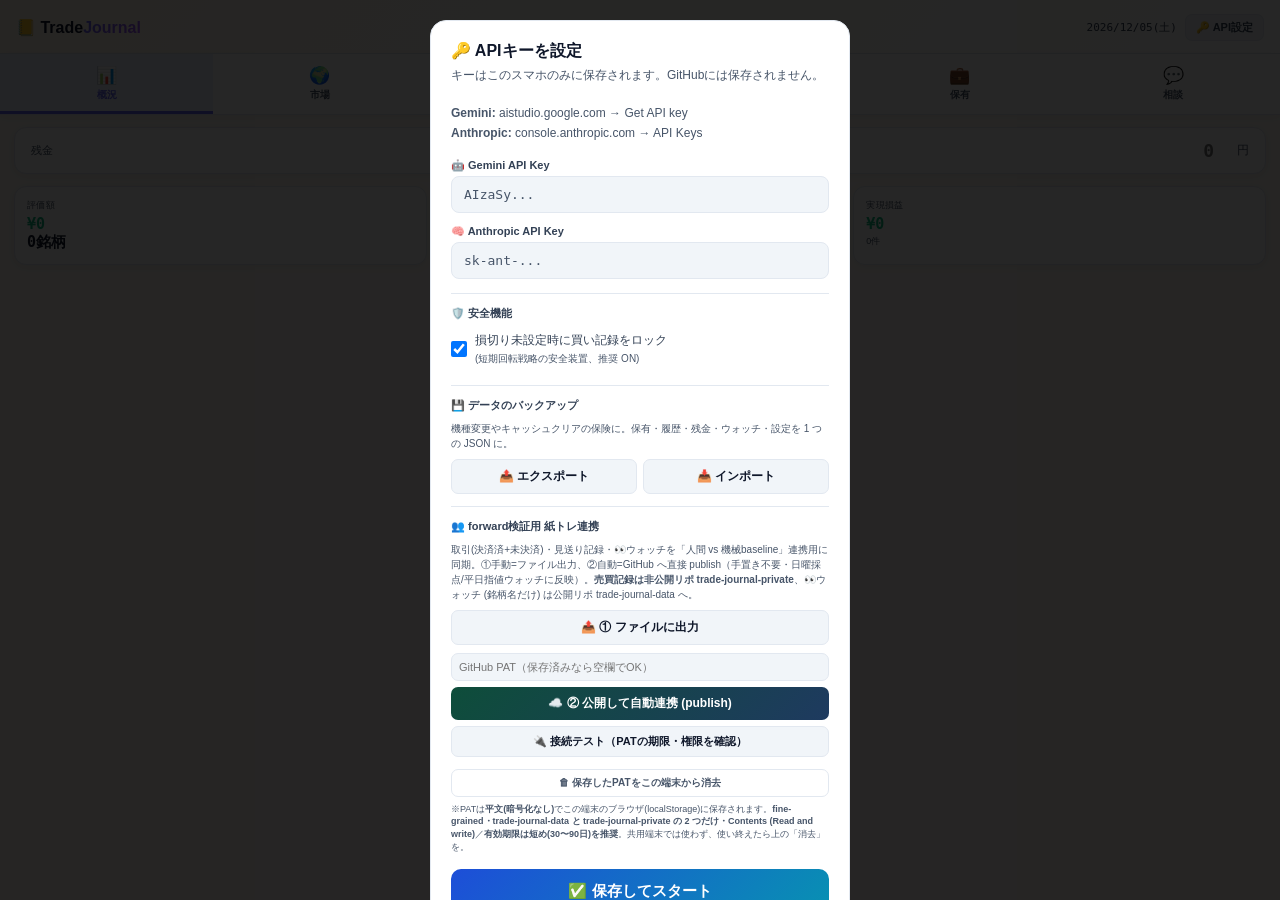
<file: morning.html>
<!DOCTYPE html>
<html lang="ja">
<head>
<meta charset="UTF-8">
<meta name="viewport" content="width=device-width, initial-scale=1.0">
<meta http-equiv="refresh" content="0; url=index.html">
<title>朝会 (統合済) - Trade Journal</title>
<style>
body{font-family:sans-serif;background:#0b0f18;color:#e2e8f0;padding:40px 20px;text-align:center;line-height:1.7}
a{color:#3b82f6}
</style>
</head>
<body>
<h2>📊 朝会機能は <a href="index.html">トップページ「📊 概況」タブ</a> に統合されました</h2>
<p>自動的にリダイレクトされます…</p>
<p style="font-size:12px;color:#94a3b8;margin-top:20px">Phase 3 (2026-05-14): URL 一本化のため morning.html を廃止。</p>
</body>
</html>
</file>
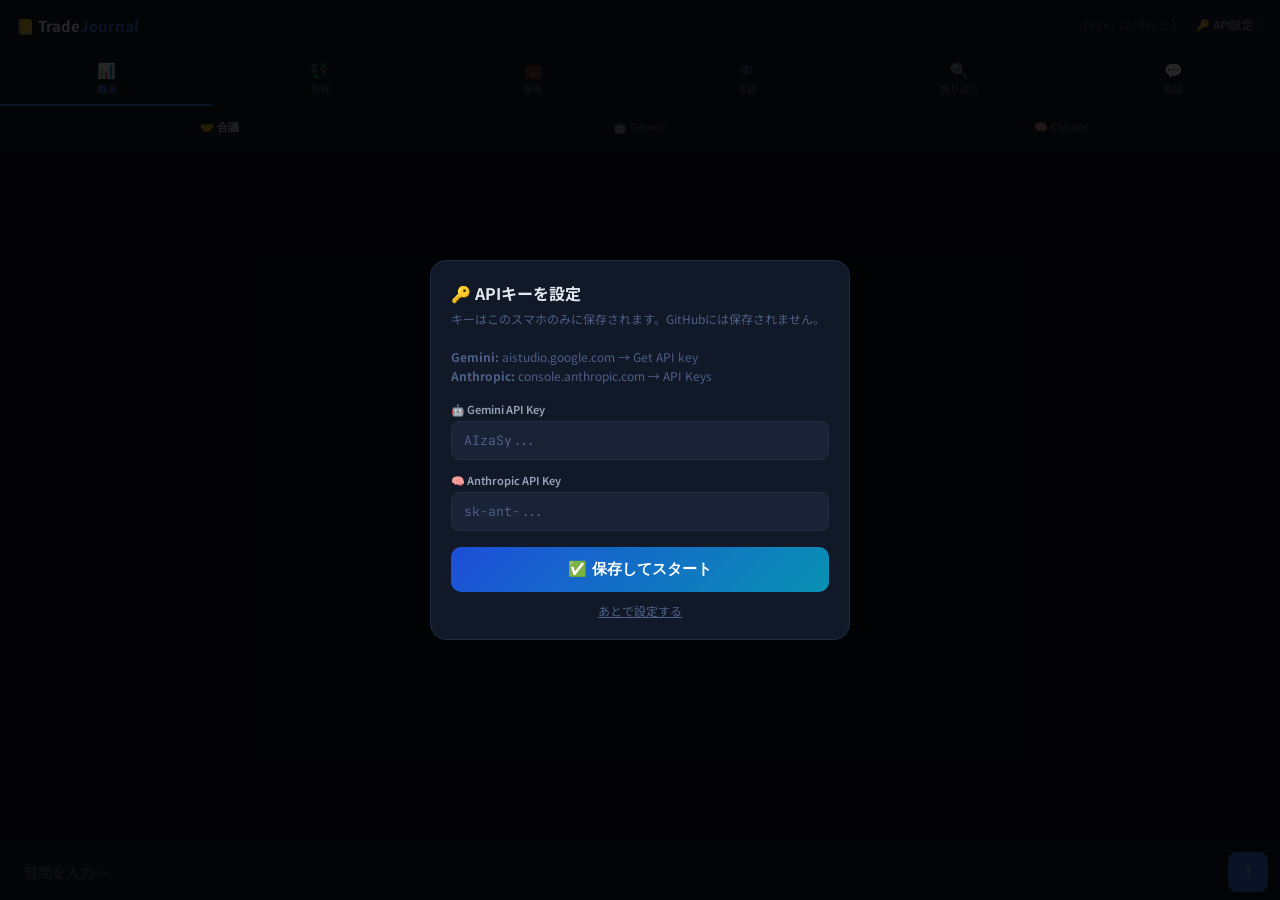
<file: trading_journal-11.html>
<!DOCTYPE html>
<html lang="ja">
<head>
<meta charset="UTF-8">
<meta name="viewport" content="width=device-width, initial-scale=1.0, maximum-scale=1.0">
<title>Trade Journal</title>
<meta name="theme-color" content="#111827">
<meta name="mobile-web-app-capable" content="yes">
<meta name="apple-mobile-web-app-capable" content="yes">
<meta name="apple-mobile-web-app-status-bar-style" content="black-translucent">
<meta name="apple-mobile-web-app-title" content="TradeJournal">
<link rel="manifest" href="manifest.json">
<link rel="apple-touch-icon" href="icon-192.png">
<style>
@import url('https://fonts.googleapis.com/css2?family=Noto+Sans+JP:wght@400;500;700&family=JetBrains+Mono:wght@500;700&display=swap');
:root{
  --bg:#0b0f18;--s1:#111827;--s2:#1a2236;--border:#1e2d45;
  --acc:#3b82f6;--green:#10b981;--red:#ef4444;--yellow:#f59e0b;
  --gem:#4285f4;--cld:#d97706;
  --text:#e2e8f0;--t2:#94a3b8;--t3:#4b6088;
  --font:'Noto Sans JP',sans-serif;--mono:'JetBrains Mono',monospace;
}
*{box-sizing:border-box;margin:0;padding:0;}
button,select,input,.tab,.ss-type,.ss-zone,.mode-btn{-webkit-tap-highlight-color:transparent;touch-action:manipulation;cursor:pointer;}
html,body{height:100%;}
body{background:var(--bg);color:var(--text);font-family:var(--font);display:flex;flex-direction:column;}
header{padding:12px 16px 10px;border-bottom:1px solid var(--border);display:flex;align-items:center;justify-content:space-between;flex-shrink:0;background:var(--s1);}
.logo{font-size:15px;font-weight:700;color:#fff;}.logo span{color:var(--acc);}
#ds{font-size:11px;color:var(--t3);font-family:var(--mono);}
nav{display:flex;background:var(--s1);border-bottom:1px solid var(--border);flex-shrink:0;}
.tab{flex:1;padding:9px 4px 8px;text-align:center;font-size:10px;font-weight:700;color:var(--t3);border-bottom:2px solid transparent;cursor:pointer;transition:color .15s,border-color .15s;}
.tab .ti{font-size:15px;display:block;margin-bottom:1px;}
.tab.on{color:var(--acc);border-bottom-color:var(--acc);}
.pages{flex:1;overflow:hidden;position:relative;min-height:0;}
.page{position:absolute;top:0;left:0;right:0;bottom:0;overflow-y:auto;-webkit-overflow-scrolling:touch;padding:12px 14px 72px;display:none;}
.page::-webkit-scrollbar{width:2px;}.page::-webkit-scrollbar-thumb{background:var(--border);}
.cash-row{display:flex;align-items:center;gap:8px;background:var(--s1);border:1px solid var(--border);border-radius:10px;padding:10px 14px;margin-bottom:10px;}
.cash-row label{font-size:11px;color:var(--t3);white-space:nowrap;}
.cash-row input{flex:1;background:transparent;border:none;color:var(--text);font-family:var(--mono);font-size:18px;font-weight:700;text-align:right;outline:none;min-width:0;}
.cash-row span{font-size:12px;color:var(--t3);}
.sum-row{display:grid;grid-template-columns:1fr 1fr 1fr;gap:7px;margin-bottom:10px;}
.sb{background:var(--s1);border:1px solid var(--border);border-radius:10px;padding:10px;}
.sl{font-size:9px;color:var(--t3);margin-bottom:3px;letter-spacing:.04em;}
.sv{font-family:var(--mono);font-size:15px;font-weight:700;}
.ss{font-size:9px;color:var(--t3);margin-top:2px;}
.up{color:var(--green);}.dn{color:var(--red);}
.hrow{background:var(--s1);border:1px solid var(--border);border-radius:10px;padding:11px 13px;margin-bottom:7px;}
.hrt{display:flex;justify-content:space-between;align-items:center;}
.hnm{font-size:14px;font-weight:700;}.hcd{font-size:10px;color:var(--t3);font-family:var(--mono);margin-top:1px;}
.hpnl{font-family:var(--mono);font-size:16px;font-weight:700;}.hpct{font-size:10px;text-align:right;margin-top:1px;}
.hmeta{display:flex;flex-wrap:wrap;gap:5px;margin-top:7px;}
.hbg{font-size:11px;background:var(--s2);padding:3px 8px;border-radius:5px;font-family:var(--mono);}
.hlines{display:grid;grid-template-columns:1fr 1fr 1fr;gap:5px;margin-top:7px;}
.hl{background:var(--s2);border-radius:7px;padding:6px;text-align:center;}
.hll{font-size:9px;color:var(--t3);margin-bottom:2px;}.hlv{font-family:var(--mono);font-size:12px;font-weight:600;}
.hl.s .hlv{color:var(--red);}.hl.c .hlv{color:var(--acc);}.hl.t .hlv{color:var(--green);}
.abar{font-size:11px;font-weight:700;padding:4px 8px;border-radius:5px;margin-bottom:6px;text-align:center;}
.as{background:rgba(239,68,68,.15);color:var(--red);}.ag{background:rgba(16,185,129,.15);color:var(--green);}.aw{background:rgba(245,158,11,.15);color:var(--yellow);}
.cpin{background:transparent;border:none;color:var(--acc);font-family:var(--mono);font-size:11px;font-weight:700;width:56px;text-align:right;outline:none;border-bottom:1px dashed var(--border);}
.delbtn{font-size:11px;color:var(--red);background:none;border:none;cursor:pointer;padding:4px 0;margin-top:4px;}
.fl{font-size:11px;color:var(--t2);font-weight:600;display:block;margin-bottom:4px;letter-spacing:.04em;}
.fi{width:100%;background:var(--s1);border:1.5px solid var(--border);border-radius:8px;color:var(--text);font-family:var(--font);font-size:15px;padding:9px 11px;outline:none;transition:border-color .15s;margin-bottom:10px;}
.fi:focus{border-color:var(--acc);}.fi::placeholder{color:var(--t3);font-size:13px;}
.frow{display:grid;grid-template-columns:1fr 1fr;gap:8px;}
.btn{width:100%;border:none;border-radius:9px;color:#fff;font-family:var(--font);font-size:15px;font-weight:700;padding:12px;cursor:pointer;transition:opacity .15s,transform .1s;}
.btn:active{transform:scale(.98);}.btn:disabled{opacity:.4;cursor:not-allowed;}
.btnb{background:linear-gradient(135deg,#1d4ed8,#0891b2);}
.btns{background:linear-gradient(135deg,#dc2626,#7c3aed);}
.btn-ss{background:linear-gradient(135deg,#4285f4,#0ea5e9);margin-bottom:8px;}
.btn-apply{background:linear-gradient(135deg,#059669,#0284c7);}
select.fi{appearance:none;-webkit-appearance:none;}
.trow{display:flex;align-items:center;gap:9px;padding:9px 11px;background:var(--s1);border-radius:9px;margin-bottom:6px;}
.tside{width:32px;height:32px;border-radius:7px;display:flex;align-items:center;justify-content:center;font-size:12px;font-weight:800;flex-shrink:0;}
.tb{background:rgba(16,185,129,.15);color:var(--green);}.ts{background:rgba(239,68,68,.15);color:var(--red);}
.tinfo{flex:1;}.tnm{font-size:13px;font-weight:600;}.tmeta{font-size:10px;color:var(--t3);font-family:var(--mono);margin-top:1px;}
.tpnl{font-family:var(--mono);font-size:13px;font-weight:700;}
.rev-btn{width:100%;background:linear-gradient(135deg,#1e3a5f,#0e4d3a);border:1px solid var(--border);border-radius:11px;color:#fff;font-family:var(--font);font-size:15px;font-weight:700;padding:14px;cursor:pointer;margin-bottom:12px;transition:opacity .15s;}
.rev-btn:disabled{opacity:.5;}
.rcard{background:var(--s1);border:1px solid var(--border);border-radius:11px;overflow:hidden;margin-bottom:10px;}
.rhdr{display:flex;align-items:center;gap:8px;padding:10px 13px;border-bottom:1px solid var(--border);}
.rbody{padding:13px;font-size:13px;line-height:1.85;color:#cbd5e1;white-space:pre-wrap;word-break:break-word;}
.ai-pill{font-size:10px;font-weight:700;padding:2px 8px;border-radius:12px;letter-spacing:.04em;}
.pill-g{background:rgba(66,133,244,.15);color:var(--gem);}
.pill-c{background:rgba(217,119,6,.15);color:var(--cld);}
#page-chat{padding:0;display:flex;flex-direction:column;}
.cscroll{flex:1;overflow-y:auto;-webkit-overflow-scrolling:touch;padding:12px 14px 8px;min-height:0;}
.cmsg{display:flex;gap:7px;margin-bottom:8px;align-items:flex-start;}
.cmsg.u{flex-direction:row-reverse;}
.cb{background:var(--s1);border:1px solid var(--border);border-radius:11px;padding:9px 12px;font-size:13px;line-height:1.7;max-width:86%;white-space:pre-wrap;word-break:break-word;}
.cmsg.u .cb{background:rgba(37,99,235,.18);border-color:rgba(59,130,246,.25);}
.cav{width:26px;height:26px;border-radius:7px;display:flex;align-items:center;justify-content:center;font-size:13px;flex-shrink:0;background:var(--s2);}
.dual-bubble{background:var(--s1);border:1px solid var(--border);border-radius:11px;overflow:hidden;max-width:90%;margin-bottom:8px;}
.db-pane{padding:9px 12px;font-size:13px;line-height:1.75;white-space:pre-wrap;word-break:break-word;}
.db-pane+.db-pane{border-top:1px solid var(--border);}
.db-hdr{font-size:10px;font-weight:700;padding:2px 7px;border-radius:9px;display:inline-block;margin-bottom:5px;}
.dhg{background:rgba(66,133,244,.15);color:var(--gem);}
.dhc{background:rgba(217,119,6,.15);color:var(--cld);}
.cbar{display:flex;gap:7px;padding:8px 12px;background:var(--s1);border-top:1px solid var(--border);}
.cin{flex:1;background:var(--s2);border:1.5px solid var(--border);border-radius:9px;color:var(--text);font-family:var(--font);font-size:14px;padding:9px 11px;outline:none;resize:none;transition:border-color .15s;max-height:90px;}
.cin:focus{border-color:var(--acc);}
.csend{width:40px;height:40px;background:var(--acc);border:none;border-radius:9px;color:#fff;font-size:17px;cursor:pointer;flex-shrink:0;display:flex;align-items:center;justify-content:center;}
.csend:disabled{opacity:.4;}
.mode-row{display:flex;gap:6px;padding:6px 12px;background:var(--s1);border-bottom:1px solid var(--border);}
.mode-btn{flex:1;padding:6px;border-radius:7px;border:1px solid var(--border);background:none;color:var(--t3);font-size:11px;font-weight:700;cursor:pointer;transition:.15s;}
.mode-btn.on{background:var(--s2);color:var(--text);border-color:var(--border);}
@keyframes spin{to{transform:rotate(360deg);}}
.spin{width:14px;height:14px;border:2px solid var(--border);border-top-color:var(--acc);border-radius:50%;animation:spin .7s linear infinite;flex-shrink:0;}
.ldg{display:flex;align-items:center;gap:7px;font-size:12px;color:var(--t3);padding:4px 0;}
.toast{position:fixed;bottom:70px;left:50%;transform:translateX(-50%) translateY(10px);background:var(--s2);border:1px solid var(--border);color:var(--text);border-radius:9px;padding:9px 18px;font-size:13px;font-weight:600;opacity:0;transition:all .25s;pointer-events:none;z-index:999;white-space:nowrap;}
.toast.on{opacity:1;transform:translateX(-50%) translateY(0);}
.empty{text-align:center;padding:36px 20px;color:var(--t3);font-size:13px;}
.empty .ei{font-size:36px;margin-bottom:8px;}
.sec-lbl{font-size:11px;color:var(--t3);font-weight:700;letter-spacing:.06em;margin-bottom:6px;}
.cost-note{font-size:10px;color:var(--t3);text-align:right;margin-bottom:8px;}
.cost-note span{background:var(--s2);padding:2px 7px;border-radius:5px;}
.ss-zone{border:2px dashed var(--border);border-radius:12px;padding:18px 14px;text-align:center;margin-bottom:12px;cursor:pointer;transition:border-color .2s,background .2s;background:var(--s1);}
.ss-zone.drag,.ss-zone:active{border-color:var(--acc);background:rgba(59,130,246,.05);}
.ss-zone-icon{font-size:28px;margin-bottom:6px;}
.ss-zone-txt{font-size:13px;font-weight:600;color:var(--t2);}
.ss-zone-sub{font-size:11px;color:var(--t3);margin-top:3px;}
.ss-type{padding:8px 6px;border-radius:8px;border:1.5px solid var(--border);background:var(--s1);color:var(--t3);font-size:11px;font-weight:700;text-align:center;cursor:pointer;transition:.15s;}
.ss-type.on{border-color:var(--acc);color:var(--acc);background:rgba(59,130,246,.08);}
.ss-result{background:var(--s2);border:1px solid var(--border);border-radius:10px;padding:12px;margin-bottom:10px;font-size:12px;line-height:1.8;color:var(--t2);display:none;white-space:pre-wrap;max-height:200px;overflow-y:auto;}
.ss-result.show{display:block;}
.wrow{display:flex;align-items:center;gap:10px;padding:10px 12px;background:var(--s1);border:1px solid var(--border);border-radius:10px;margin-bottom:6px;}
.winfo{flex:1;}.wnm{font-size:13px;font-weight:700;}
.wmeta{font-size:11px;color:var(--t3);font-family:var(--mono);margin-top:2px;}
.wtag{font-size:10px;padding:2px 7px;border-radius:10px;background:rgba(59,130,246,.12);color:var(--acc);margin-left:4px;}
.wdel{background:none;border:none;color:var(--t3);font-size:14px;cursor:pointer;padding:4px;}
.modal-overlay{position:fixed;inset:0;background:rgba(0,0,0,.7);z-index:500;display:flex;align-items:flex-end;opacity:0;pointer-events:none;transition:opacity .2s;}
.modal-overlay.on{opacity:1;pointer-events:all;}
.modal{background:var(--s1);border:1px solid var(--border);border-radius:16px 16px 0 0;width:100%;padding:16px;max-height:80vh;overflow-y:auto;transform:translateY(100%);transition:transform .25s;}
.modal-overlay.on .modal{transform:translateY(0);}
.modal-title{font-size:15px;font-weight:700;margin-bottom:12px;}
.modal-item{background:var(--s2);border:1px solid var(--border);border-radius:10px;padding:11px 12px;margin-bottom:8px;}
.modal-item-top{display:flex;justify-content:space-between;align-items:center;margin-bottom:4px;}
.modal-item-name{font-size:14px;font-weight:700;}
.modal-item-meta{font-size:11px;color:var(--t3);font-family:var(--mono);}
.modal-chk{width:20px;height:20px;accent-color:var(--acc);}
.modal-btns{display:grid;grid-template-columns:1fr 1fr;gap:8px;margin-top:12px;}
.btn-sm{border:none;border-radius:9px;color:#fff;font-size:14px;font-weight:700;padding:11px;cursor:pointer;}
.btn-cancel{background:var(--s2);color:var(--t2);border:1px solid var(--border);}
.btn-import{background:linear-gradient(135deg,#059669,#0284c7);}
.key-modal-overlay{position:fixed;inset:0;background:rgba(0,0,0,.85);z-index:900;display:flex;align-items:center;justify-content:center;padding:20px;}
.key-modal{background:var(--s1);border:1px solid var(--border);border-radius:16px;width:100%;max-width:420px;padding:20px;}
.key-modal-title{font-size:16px;font-weight:700;margin-bottom:4px;}
.key-modal-sub{font-size:12px;color:var(--t3);margin-bottom:16px;line-height:1.6;}
.key-row{margin-bottom:12px;}
.key-label{font-size:11px;color:var(--t2);font-weight:600;display:block;margin-bottom:4px;}
.key-input{width:100%;background:var(--s2);border:1.5px solid var(--border);border-radius:8px;color:var(--text);font-family:var(--mono);font-size:13px;padding:10px 12px;outline:none;transition:border-color .15s;}
.key-input:focus{border-color:var(--acc);}
.key-input::placeholder{color:var(--t3);}
.key-save-btn{width:100%;background:linear-gradient(135deg,#1d4ed8,#0891b2);border:none;border-radius:10px;color:#fff;font-size:15px;font-weight:700;padding:13px;cursor:pointer;margin-top:4px;}
.key-skip{display:block;text-align:center;font-size:12px;color:var(--t3);margin-top:10px;cursor:pointer;text-decoration:underline;}
.hdr-key-btn{background:var(--s2);border:1px solid var(--border);border-radius:7px;color:var(--t2);font-size:11px;font-weight:700;padding:5px 10px;cursor:pointer;white-space:nowrap;}
</style>
</head>
<body>
<header>
  <div class="logo">📒 Trade<span>Journal</span></div>
  <div style="display:flex;align-items:center;gap:8px">
    <div id="ds"></div>
    <button class="hdr-key-btn" onclick="openKeyModal()">🔑 API設定</button>
  </div>
</header>
<nav>
  <div class="tab on" onclick="go('dash')"><span class="ti">📊</span>概況</div>
  <div class="tab" onclick="go('trade')"><span class="ti">💱</span>売買</div>
  <div class="tab" onclick="go('hold')"><span class="ti">💼</span>保有</div>
  <div class="tab" onclick="go('watch')"><span class="ti">👁</span>注目</div>
  <div class="tab" onclick="go('rev')"><span class="ti">🔍</span>振り返り</div>
  <div class="tab" onclick="go('chat')"><span class="ti">💬</span>相談</div>
</nav>
<div class="pages">

<div class="page on" id="page-dash">
  <div class="cash-row"><label>残金</label><input id="cashIn" type="number" placeholder="0" oninput="saveCash()"><span>円</span></div>
  <div class="sum-row">
    <div class="sb"><div class="sl">評価額</div><div class="sv" id="sv">¥0</div><div class="ss" id="sct">0銘柄</div></div>
    <div class="sb"><div class="sl">含み損益</div><div class="sv" id="sp">¥0</div><div class="ss" id="spp">0.0%</div></div>
    <div class="sb"><div class="sl">実現損益</div><div class="sv" id="sr">¥0</div><div class="ss" id="stc">0件</div></div>
  </div>
  <div id="dh"></div><div id="dt" style="margin-top:8px"></div>
</div>

<div class="page" id="page-trade">
  <div style="margin-bottom:14px">
    <div class="sec-lbl">📷 スクリーンショットから自動読み込み</div>
    <div style="display:grid;grid-template-columns:1fr 1fr;gap:6px;margin-bottom:10px">
      <div class="ss-type on" id="sst-hold" onclick="setSsType('hold')">💼 保有銘柄</div>
      <div class="ss-type" id="sst-hist" onclick="setSsType('hist')">📋 約定履歴</div>
      <div class="ss-type" id="sst-pnl" onclick="setSsType('pnl')">💰 損益履歴</div>
      <div class="ss-type" id="sst-watch" onclick="setSsType('watch')">👁 ウォッチ</div>
      <div class="ss-type" id="sst-cash" onclick="setSsType('cash')">💴 余力・残金</div>
      <div class="ss-type" id="sst-summary" onclick="setSsType('summary')">📊 評価損益</div>
    </div>
    <input type="file" accept="image/*" id="ssFileInput" style="display:none" multiple onchange="onFileSelect(event)">
    <div class="ss-zone" id="ssZone" onclick="document.getElementById('ssFileInput').click()"
      ondragover="event.preventDefault();this.classList.add('drag')"
      ondragleave="this.classList.remove('drag')"
      ondrop="onDrop(event)">
      <div class="ss-zone-icon">📸</div>
      <div class="ss-zone-txt">タップして画像を選ぶ（最大20枚）</div>
      <div class="ss-zone-sub">複数枚まとめて選択OK・一括で読み取ります</div>
    </div>
    <div id="ssPreviewList" style="display:none;margin-bottom:10px">
      <div id="ssPreviewGrid" style="display:grid;grid-template-columns:repeat(4,1fr);gap:4px;margin-bottom:8px"></div>
      <div id="ssFileCount" style="font-size:12px;color:var(--t2);text-align:center"></div>
    </div>
    <button class="btn btn-ss" id="ssAnalyzeBtn" onclick="analyzeScreenshots()" style="display:none">🤖 Geminiで一括読み取る</button>
    <div class="ss-result" id="ssResult"></div>
    <button class="btn btn-apply" id="ssApplyBtn" onclick="showImportModal()" style="display:none">✅ 上記の内容を取り込む</button>
  </div>
  <div style="border-top:1px solid var(--border);padding-top:12px;margin-bottom:10px">
    <div class="sec-lbl">✏️ 手動で記録</div>
    <select class="fi" id="ta" onchange="onAct()">
      <option value="buy">🟢 買い（新規）</option>
      <option value="sell">🔴 売り（決済）</option>
    </select>
    <div class="frow">
      <div><label class="fl">証券コード</label><input class="fi" id="tc" type="text" inputmode="numeric" placeholder="3778" maxlength="5" style="margin-bottom:0"></div>
      <div><label class="fl">銘柄名</label><input class="fi" id="tn" type="text" placeholder="さくらインターネット" style="margin-bottom:0"></div>
    </div>
    <div class="frow" style="margin-top:8px">
      <div><label class="fl">株数</label><input class="fi" id="tsh" type="number" inputmode="numeric" placeholder="100" style="margin-bottom:0"></div>
      <div><label class="fl">約定価格（円）</label><input class="fi" id="tp" type="number" inputmode="decimal" placeholder="2850" style="margin-bottom:0"></div>
    </div>
    <div id="buyEx" style="margin-top:8px">
      <div class="frow">
        <div><label class="fl">損切りライン</label><input class="fi" id="tsl" type="number" inputmode="decimal" placeholder="2420" style="margin-bottom:0"></div>
        <div><label class="fl">利確目標</label><input class="fi" id="ttgt" type="number" inputmode="decimal" placeholder="4130" style="margin-bottom:0"></div>
      </div>
      <div class="frow" style="margin-top:8px">
      <div><label class="fl">買付日</label><input class="fi" id="tdt" type="date" style="margin-bottom:0"></div>
      <div><label class="fl">取引区分</label>
        <select class="fi" id="ttype" style="margin-bottom:0">
          <option value="spot">現物</option>
          <option value="margin">信用買</option>
        </select>
      </div>
    </div>
    <div style="margin-top:8px"><label class="fl">メモ（任意）</label><input class="fi" id="tmemo" placeholder="エントリー理由など" style="margin-bottom:0"></div>
    </div>
    <button class="btn btnb" id="tBtn" style="margin-top:10px" onclick="doTrade()">💱 買いを記録する</button>
  </div>
  <div class="sec-lbl" style="margin-top:14px">売買履歴</div>
  <div id="tHist"></div>
</div>

<div class="page" id="page-hold"><div id="hList"></div></div>

<div class="page" id="page-watch">
  <div class="sec-lbl">👁 注目銘柄ウォッチリスト</div>
  <div style="display:flex;gap:6px;margin-bottom:10px">
    <input class="fi" id="wCode" type="text" inputmode="numeric" placeholder="コード" maxlength="5" style="width:80px;flex:none;margin-bottom:0">
    <input class="fi" id="wName" type="text" placeholder="銘柄名" style="flex:1;margin-bottom:0">
    <input class="fi" id="wTag" type="text" placeholder="メモ" style="flex:1;margin-bottom:0">
    <button class="btn btnb" style="width:52px;padding:0;font-size:20px;margin-top:0" onclick="addWatch()">＋</button>
  </div>
  <div id="watchList"></div>
</div>

<div class="page" id="page-rev">
  <div class="cost-note"><span>🤖 Gemini: 情報収集　🧠 Claude: 戦略分析</span></div>
  <button class="rev-btn" id="revBtn" onclick="doRev()">
    🔍 今日の振り返りを開始する<br>
    <span style="font-size:11px;opacity:.75">🤖Gemini×3 + 🧠Claude×戦略</span>
  </button>
  <div id="revOut"></div>
</div>

<div class="page" id="page-chat">
  <div class="mode-row">
    <button class="mode-btn on" id="modeGC" onclick="setMode('gc')">🤝 合議</button>
    <button class="mode-btn" id="modeG" onclick="setMode('g')">🤖 Gemini</button>
    <button class="mode-btn" id="modeC" onclick="setMode('c')">🧠 Claude</button>
  </div>
  <div class="cscroll" id="cMsgs"></div>
  <div class="cbar">
    <textarea class="cin" id="cinp" placeholder="質問を入力…" rows="1"
      oninput="autoH(this)"
      onkeydown="if(event.key==='Enter'&&!event.shiftKey){event.preventDefault();doChat();}"></textarea>
    <button class="csend" id="csend" onclick="doChat()">↑</button>
  </div>
</div>

</div>
<div class="toast" id="toast"></div>

<div class="modal-overlay" id="importModal" onclick="if(event.target===this)closeModal()">
  <div class="modal">
    <div class="modal-title">📥 取り込む内容を確認</div>
    <div id="modalItems"></div>
    <div class="modal-btns">
      <button class="btn-sm btn-cancel" onclick="closeModal()">キャンセル</button>
      <button class="btn-sm btn-import" onclick="doImport()">✅ 取り込む</button>
    </div>
  </div>
</div>

<div class="key-modal-overlay" id="keyModal" style="display:none">
  <div class="key-modal">
    <div class="key-modal-title">🔑 APIキーを設定</div>
    <div class="key-modal-sub">
      キーはこのスマホのみに保存されます。GitHubには保存されません。<br><br>
      <b>Gemini:</b> aistudio.google.com → Get API key<br>
      <b>Anthropic:</b> console.anthropic.com → API Keys
    </div>
    <div class="key-row">
      <label class="key-label">🤖 Gemini API Key</label>
      <input class="key-input" id="keyGemini" type="password" placeholder="AIzaSy...">
    </div>
    <div class="key-row">
      <label class="key-label">🧠 Anthropic API Key</label>
      <input class="key-input" id="keyAnthropic" type="password" placeholder="sk-ant-...">
    </div>
    <button class="key-save-btn" onclick="saveKeys()">✅ 保存してスタート</button>
    <span class="key-skip" onclick="closeKeyModal()">あとで設定する</span>
  </div>
</div>

<script>
// APIキー（localStorageから）
let GK = localStorage.getItem('tj_gk') || '';
let CK = localStorage.getItem('tj_ck') || '';

// ストレージ
const KH='tj_h5', KT='tj_t5', KC='tj_c5', KW='tj_w2';
const ld = (k, d) => { try { return JSON.parse(localStorage.getItem(k)) ?? d; } catch { return d; } };
const sv = (k, v) => localStorage.setItem(k, JSON.stringify(v));
let H = ld(KH, []), T = ld(KT, []), cash = ld(KC, 0), W = ld(KW, []);

const D = new Date(), TODAY = D.toISOString().slice(0, 10);
const dow = ['日','月','火','水','木','金','土'][D.getDay()];
document.getElementById('ds').textContent =
  D.getFullYear() + '/' + String(D.getMonth()+1).padStart(2,'0') + '/' + String(D.getDate()).padStart(2,'0') + '(' + dow + ')';
document.getElementById('cashIn').value = cash || '';

// タブ
function go(id) {
  const ids = ['dash','trade','hold','watch','rev','chat'];
  document.querySelectorAll('.tab').forEach((t,i) => t.classList.toggle('on', ids[i]===id));
  document.querySelectorAll('.page').forEach(p => {
    const active = p.id === 'page-' + id;
    if (active && p.id === 'page-chat') {
      p.style.display = 'flex';
      p.style.flexDirection = 'column';
    } else {
      p.style.display = active ? 'block' : 'none';
    }
    p.style.pointerEvents = active ? 'auto' : 'none';
    p.style.zIndex = active ? '1' : '0';
    p.classList.toggle('on', active);
  });
  if (id==='dash')  rDash();
  if (id==='hold')  rHold();
  if (id==='trade') rTH();
  if (id==='watch') rWatch();
}

function saveCash() { cash = parseFloat(document.getElementById('cashIn').value) || 0; sv(KC, cash); calcS(); }

function calcS() {
  let cost = 0, val = 0;
  for (const h of H) { cost += h.bp * h.sh; val += (h.cp || h.bp) * h.sh; }
  const pnl = val - cost, pct = cost > 0 ? pnl / cost * 100 : 0;
  const rel = T.filter(t => t.a === 'sell').reduce((s, t) => s + (t.pnl || 0), 0);
  const f = v => (v >= 0 ? '¥' : '-¥') + Math.abs(Math.round(v)).toLocaleString();
  const c = v => v >= 0 ? 'up' : 'dn';
  set('sv', f(val), c(val)); set('sct', H.length + '銘柄', '');
  set('sp', f(pnl), c(pnl)); set('spp', (pnl>=0?'+':'') + pct.toFixed(2) + '%', c(pnl));
  set('sr', f(rel), c(rel)); document.getElementById('stc').textContent = T.length + '件';
}
function set(id, v, cls) { const e = document.getElementById(id); e.textContent = v; e.className = 'sv' + (cls ? ' ' + cls : ''); }

function rDash() {
  calcS();
  const he = document.getElementById('dh');
  he.innerHTML = H.length ? '<div class="sec-lbl">保有銘柄</div>' + H.map(h => hHTML(h, true)).join('') : '<div class="empty"><div class="ei">💼</div>保有銘柄なし</div>';
  const te = document.getElementById('dt');
  const rec = [...T].reverse().slice(0, 3);
  te.innerHTML = rec.length ? '<div class="sec-lbl">直近の売買</div>' + rec.map(tHTML).join('') : '';
}

function hHTML(h, compact) {
  const cp = h.cp || h.bp, pnl = (cp - h.bp) * h.sh, pct = (cp - h.bp) / h.bp * 100;
  const cls = pnl >= 0 ? 'up' : 'dn';
  const toS = h.sl ? ((cp - h.sl) / cp * 100).toFixed(1) : null;
  let al = '';
  if (h.sl && cp <= h.sl) al = '<div class="abar as">🚨 損切りライン到達</div>';
  else if (h.tgt && cp >= h.tgt) al = '<div class="abar ag">🎯 利確目標到達</div>';
  else if (toS && parseFloat(toS) <= 3) al = '<div class="abar aw">⚠️ 損切りまで残り' + toS + '%</div>';
  let html = '<div class="hrow">' + al +
    '<div class="hrt"><div><div class="hnm">' + h.nm + '</div><div class="hcd">' + h.cd + '｜' + h.dt + '</div></div>' +
    '<div><div class="hpnl ' + cls + '">' + (pnl>=0?'¥+':'-¥') + Math.abs(Math.round(pnl)).toLocaleString() + '</div>' +
    '<div class="hpct ' + cls + '">' + (pct>=0?'+':'') + pct.toFixed(2) + '%</div></div></div>' +
    '<div class="hmeta">' +
    '<span class="hbg">' + (h.type==='margin' ? '📊信用' : '💴現物') + '</span>' +
    '<span class="hbg">' + h.sh + '株</span><span class="hbg">買 ' + h.bp.toLocaleString() + '円</span>' +
    '<span class="hbg">現 <input class="cpin" type="number" value="' + cp + '" onchange="uCP(\'' + h.cd + '\',this.value)">円</span>' +
    (h.dt ? '<span class="hbg">📅' + h.dt + '</span>' : '') +
    '</div>';
  if (!compact) {
    html += '<div class="hlines">' +
      '<div class="hl s"><div class="hll">損切り</div><div class="hlv">' + (h.sl ? h.sl.toLocaleString()+'円' : '－') + '</div></div>' +
      '<div class="hl c"><div class="hll">現在値</div><div class="hlv">' + cp.toLocaleString() + '円</div></div>' +
      '<div class="hl t"><div class="hll">目標</div><div class="hlv">' + (h.tgt ? h.tgt.toLocaleString()+'円' : '－') + '</div></div></div>' +
      (h.memo ? '<div style="font-size:11px;color:var(--t3);margin-top:5px">📝' + h.memo + '</div>' : '') +
      '<div style="display:flex;gap:6px;margin-top:8px">'+
      '<button class="delbtn" onclick="delH(\'' + h.cd + '\')" style="flex:none">🗑 削除</button>'+
      '<button onclick="analyzeHolding(\'' + h.cd + '\')" style="flex:1;background:linear-gradient(135deg,#1e3a5f,#0e4d3a);border:none;border-radius:7px;color:#fff;font-size:12px;font-weight:700;padding:7px;cursor:pointer">🤝 損切り・利確・売買判断を分析</button>'+
      '</div>'+
      '<div id="ai-'+h.cd+'" style="display:none;margin-top:8px;background:var(--s2);border-radius:8px;padding:10px;font-size:12px;line-height:1.8;color:#cbd5e1;white-space:pre-wrap"></div>';
  }
  return html + '</div>';
}

function tHTML(t) {
  const ib = t.a === 'buy';
  const ps = t.pnl != null ? (t.pnl>=0?'+¥':'-¥') + Math.abs(Math.round(t.pnl)).toLocaleString() : '';
  return '<div class="trow"><div class="tside ' + (ib?'tb':'ts') + '">' + (ib?'買':'売') + '</div>' +
    '<div class="tinfo"><div class="tnm">' + t.nm + ' <span style="color:var(--t3)">' + t.cd + '</span></div>' +
    '<div class="tmeta">' + t.p.toLocaleString() + '円×' + t.sh + '株　' + t.dt + '</div></div>' +
    '<div class="tpnl ' + (t.pnl==null?'':(t.pnl>=0?'up':'dn')) + '">' + ps + '</div></div>';
}

// 個別銘柄AI分析（Gemini+Claude合議）
async function analyzeHolding(cd) {
  const h = H.find(h => h.cd===cd);
  if (!h) return;
  const panel = document.getElementById('ai-'+cd);
  if (!panel) return;

  if (panel.style.display === 'block' && panel.textContent) {
    panel.style.display = 'none'; return;
  }
  panel.style.display = 'block';
  panel.textContent = '🤝 GeminiとClaudeが合議中...';

  const cp = h.cp || h.bp;
  const pnl = (cp - h.bp) * h.sh;
  const pct = ((cp - h.bp) / h.bp * 100).toFixed(2);
  const typeStr = h.type === 'margin' ? '信用買建' : '現物';
  const cost = h.bp * h.sh;

  const prompt =
    'あなたは運用資産5000億円規模・運用歴25年の日本株専門シニアファンドマネージャーです。\n'+
    'Google検索で今日の最新情報（株価・ニュース・需給・材料）を必ず調べてから回答してください。\n'+
    '曖昧な表現は禁止。プロとして断言し、具体的な数字で答えてください。\n\n'+
    '【保有銘柄】\n'+
    '銘柄: '+h.cd+' '+h.nm+' ('+typeStr+')\n'+
    '取得金額: '+cost.toLocaleString()+'円（'+h.bp.toLocaleString()+'円 × '+h.sh+'株）\n'+
    '現在値: '+cp.toLocaleString()+'円\n'+
    '含み損益: '+(pnl>=0?'+':'')+Math.round(pnl).toLocaleString()+'円 ('+( pct>=0?'+':'')+pct+'%)\n'+
    (h.sl?'現在の損切り設定: '+h.sl.toLocaleString()+'円\n':'')+
    (h.tgt?'現在の目標設定: '+h.tgt.toLocaleString()+'円\n':'')+
    (h.memo?'メモ: '+h.memo+'\n':'')+
    '\n【依頼内容】私の大切な資産です。以下を超一流FMとして率直に答えてください：\n\n'+
    '## 【売買判断】\n'+
    '「今すぐ売る」「継続保有」「買い増し」のどれか1つを断言し、その理由を3行で。\n\n'+
    '## 【損切りライン】\n'+
    '具体的な価格（円）を1つ示し、その根拠（テクニカル・リスク管理の観点）を説明。\n'+
    '現在値からの下落率も示すこと。\n\n'+
    '## 【利確目標】\n'+
    '具体的な価格（円）を1つ示し、その根拠を説明。\n'+
    '段階的利確が望ましい場合は第1目標・最終目標を示すこと。\n\n'+
    '## 【最新材料・リスク】\n'+
    'Google検索で調べた直近のニュース・決算・需給の状況。\n'+
    'この銘柄の最大のリスク要因も1つ挙げること。\n\n'+
    '## 【シニアFMの本音】\n'+
    '自分のファンドにこの銘柄を持ち続けるか？率直に一言で。';

  try {
    const [gRes, cRes] = await Promise.all([
      callGemini(prompt, null, null).catch(e => '⚠️ Gemini: '+e.message),
      callClaude(prompt, null, null).catch(e => '⚠️ Claude: '+e.message),
    ]);

    panel.textContent =
      '🤖 Gemini（市場情報・速報）:\n' + gRes +
      '\n\n━━━━━━━━━━━━━━━\n\n'+
      '🧠 Claude（戦略・判断）:\n' + cRes;
  } catch(e) {
    panel.textContent = '⚠️ ' + e.message;
  }
}

function uCP(cd, v) { const h = H.find(h => h.cd===cd); if(h){ h.cp=parseFloat(v)||h.bp; sv(KH,H); calcS(); } }
function delH(cd) { if(!confirm('削除しますか？')) return; H=H.filter(h=>h.cd!==cd); sv(KH,H); rHold(); toast('削除しました'); }
function rHold() { document.getElementById('hList').innerHTML = H.length ? H.map(h=>hHTML(h,false)).join('') : '<div class="empty"><div class="ei">💼</div>保有銘柄なし</div>'; }

// ウォッチリスト
function addWatch() {
  const cd = document.getElementById('wCode').value.trim();
  const nm = document.getElementById('wName').value.trim();
  const tag = document.getElementById('wTag').value.trim();
  if (!cd || !nm) { toast('⚠️ コードと銘柄名は必須'); return; }
  if (W.find(w => w.cd===cd)) { toast('すでに追加済みです'); return; }
  W.push({cd, nm, tag, dt: TODAY}); sv(KW, W);
  ['wCode','wName','wTag'].forEach(id => document.getElementById(id).value='');
  rWatch(); toast('👁 ' + nm + ' を追加');
}
function delWatch(cd) { W=W.filter(w=>w.cd!==cd); sv(KW,W); rWatch(); }
function rWatch() {
  const el = document.getElementById('watchList');
  if (!W.length) { el.innerHTML='<div class="empty"><div class="ei">👁</div>ウォッチリストなし</div>'; return; }
  el.innerHTML = W.map(w =>
    '<div class="wrow"><div class="winfo"><div class="wnm">' + w.nm + '<span class="wtag">' + w.cd + '</span></div>' +
    '<div class="wmeta">' + (w.tag||'メモなし') + ' / 登録' + w.dt + '</div></div>' +
    '<button class="wdel" onclick="delWatch(\'' + w.cd + '\')">🗑</button></div>'
  ).join('');
}

// 売買記録
function onAct() {
  const b = document.getElementById('ta').value === 'buy';
  document.getElementById('buyEx').style.display = b ? '' : 'none';
  document.getElementById('tBtn').textContent = b ? '💱 買いを記録する' : '💰 売りを記録する';
  document.getElementById('tBtn').className = 'btn ' + (b ? 'btnb' : 'btns');
}
function doTrade() {
  const a = document.getElementById('ta').value;
  const cd = document.getElementById('tc').value.trim();
  const nm = document.getElementById('tn').value.trim();
  const sh = parseFloat(document.getElementById('tsh').value);
  const p = parseFloat(document.getElementById('tp').value);
  if (!cd||!nm||!sh||!p) { toast('⚠️ コード・銘柄名・株数・価格は必須'); return; }
  if (a === 'buy') {
    const sl = parseFloat(document.getElementById('tsl').value) || null;
    const tgt = parseFloat(document.getElementById('ttgt').value) || null;
    const memo = document.getElementById('tmemo').value.trim();
    const tdt = document.getElementById('tdt').value || TODAY;
    const ttype = document.getElementById('ttype').value || 'spot';
    const idx = H.findIndex(h => h.cd===cd);
    if (idx>=0) { const ex=H[idx],tot=ex.sh+sh; H[idx]={...ex,sh:tot,bp:Math.round((ex.bp*ex.sh+p*sh)/tot*10)/10}; }
    else H.push({cd,nm,sh,bp:p,sl,tgt,memo,dt:tdt,type:ttype,cp:p});
    sv(KH,H); cash=Math.max(0,cash-p*sh); sv(KC,cash);
    document.getElementById('cashIn').value = cash || '';
    T.push({id:Date.now(),a,cd,nm,sh,p,dt:TODAY}); sv(KT,T);
    toast('✅ ' + nm + ' 買い記録');
  } else {
    const h = H.find(h => h.cd===cd); let pnl=null;
    if (h) { pnl=(p-h.bp)*sh; if(h.sh<=sh)H=H.filter(hh=>hh.cd!==cd); else h.sh-=sh; sv(KH,H); }
    cash+=p*sh; sv(KC,cash);
    document.getElementById('cashIn').value = cash || '';
    T.push({id:Date.now(),a,cd,nm,sh,p,dt:TODAY,pnl}); sv(KT,T);
    const ps = pnl!=null ? ' 損益' + (pnl>=0?'+':'-') + '¥' + Math.abs(Math.round(pnl)).toLocaleString() : '';
    toast('✅ ' + nm + ' 売り記録' + ps);
  }
  ['tc','tn','tsh','tp','tsl','ttgt','tmemo','tdt'].forEach(id => document.getElementById(id).value=''); document.getElementById('ttype').value='spot';
  rTH();
}
function rTH() {
  document.getElementById('tHist').innerHTML = T.length
    ? [...T].reverse().slice(0,30).map(tHTML).join('')
    : '<div class="empty"><div class="ei">📋</div>履歴なし</div>';
}

// ポートフォリオ文字列
function pfS() {
  const hs = H.length
    ? H.map(h => {
        const cp = h.cp||h.bp, pct = ((cp-h.bp)/h.bp*100).toFixed(1);
        return h.cd + ' ' + h.nm + ': ' + h.sh + '株 買値' + h.bp + '円 現値' + cp + '円(' + (pct>=0?'+':'') + pct + '%) 損切' + (h.sl||'未') + '→目標' + (h.tgt||'未');
      }).join('\n')
    : '保有銘柄なし（現金のみ）';
  const td = T.filter(t => t.dt===TODAY);
  const ts = td.length ? '\n本日売買: ' + td.map(t => (t.a==='buy'?'買':'売') + ' ' + t.nm + ' ' + t.p + '円×' + t.sh + '株').join(', ') : '';
  const ws = W.length ? '\nウォッチ中: ' + W.map(w => w.cd + ' ' + w.nm).join(', ') : '';
  return hs + ts + ws + '\n残金: ' + Math.round(cash).toLocaleString() + '円';
}

// 振り返り
const GEM_STEPS = [
  {icon:'🌍', title:'世界情勢・マクロ経済', color:'var(--gem)',
   p: pf => 'あなたは日本株専門のシニアFMです。Google検索で今日の最新情報を調べてから答えてください。\nポートフォリオ: ' + pf + '\n米国株・為替・原油・地政学リスクを調べ、明日の日本市場への影響を具体的に述べてください。'},
  {icon:'📰', title:'日本株ニュース・個別材料', color:'var(--gem)',
   p: pf => 'あなたは日本株専門アナリストです。Google検索で今日の最新情報を調べてください。\n保有銘柄: ' + pf + '\n保有銘柄の個別ニュース・適時開示、日経平均・グロース動向、明日の注目指標を調べてください。'},
  {icon:'📱', title:'SNS・YouTube・X話題', color:'var(--gem)',
   p: pf => 'あなたは市場センチメント分析の専門家です。Google検索で調べてください。\n保有銘柄: ' + pf + '\nXで話題の日本株、投資系YouTubeの注目テーマ、個人投資家の動向を調べて市場センチメントを判断してください。'},
];
const CLD_STEP = {
  icon:'🎯', title:'振り返り・明日の戦略', color:'var(--cld)',
  p: pf => 'あなたは運用歴25年のシニアFMです。\n【ポートフォリオ】\n' + pf + '\n以下を率直・具体的に:\n1.今日の振り返り\n2.保有銘柄ごとの判断（継続/利確/損切り）\n3.残金の活用法（新規買い候補・価格）\n4.明日の行動計画\n5.シニアFMとしての一言'
};

async function doRev() {
  const btn = document.getElementById('revBtn');
  btn.disabled = true; btn.textContent = '🔄 分析中...';
  const out = document.getElementById('revOut'); out.innerHTML = '';
  const pf = pfS();
  const gemCards = GEM_STEPS.map(s => {
    const card = document.createElement('div'); card.className = 'rcard';
    card.innerHTML = '<div class="rhdr"><span style="font-size:15px">' + s.icon + '</span>' +
      '<span style="font-size:12px;font-weight:700;color:' + s.color + '">' + s.title + '</span>' +
      '<span class="ai-pill pill-g" style="margin-left:auto">🤖 Gemini</span></div>' +
      '<div class="rbody"><div class="ldg"><div class="spin"></div><span>調査中...</span></div></div>';
    out.appendChild(card); return card;
  });
  const cldCard = document.createElement('div'); cldCard.className = 'rcard';
  cldCard.innerHTML = '<div class="rhdr"><span style="font-size:15px">' + CLD_STEP.icon + '</span>' +
    '<span style="font-size:12px;font-weight:700;color:' + CLD_STEP.color + '">' + CLD_STEP.title + '</span>' +
    '<span class="ai-pill pill-c" style="margin-left:auto">🧠 Claude</span></div>' +
    '<div class="rbody"><div class="ldg"><div class="spin"></div><span>精査中...</span></div></div>';
  out.appendChild(cldCard);
  const gemPs = GEM_STEPS.map((s, i) =>
    callGemini(s.p(pf)).then(txt => { gemCards[i].querySelector('.rbody').textContent = txt; })
      .catch(e => { gemCards[i].querySelector('.rbody').innerHTML = '<span style="color:var(--red)">⚠️ ' + e.message + '</span>'; })
  );
  const cldP = callClaude(CLD_STEP.p(pf)).then(txt => { cldCard.querySelector('.rbody').textContent = txt; })
    .catch(e => { cldCard.querySelector('.rbody').innerHTML = '<span style="color:var(--red)">⚠️ ' + e.message + '</span>'; });
  await Promise.all([...gemPs, cldP]);
  btn.disabled = false; btn.innerHTML = '🔄 再分析する<br><span style="font-size:11px;opacity:.75">🤖Gemini×3 + 🧠Claude×戦略</span>';
}

// チャット
let chatMode = 'gc', gemHist = [], cldHist = [];
function setMode(m) {
  chatMode = m;
  ['modeGC','modeG','modeC'].forEach(id => document.getElementById(id).classList.remove('on'));
  document.getElementById(m==='gc'?'modeGC':m==='g'?'modeG':'modeC').classList.add('on');
}
async function doChat() {
  const inp = document.getElementById('cinp');
  const txt = inp.value.trim(); if(!txt) return;
  inp.value=''; autoH(inp);
  document.getElementById('csend').disabled = true;
  addMsg('u', txt);
  const pf = pfS();
  const gemSys = 'あなたは日本株専門アナリストです。Google検索で最新情報を確認しながら回答してください。\nポートフォリオ: ' + pf;
  const cldSys = 'あなたは運用歴25年の日本株専門シニアFMです。\nポートフォリオ: ' + pf + '\n率直・具体的にアドバイスしてください。';
  const ldEl = document.createElement('div'); ldEl.className='cmsg';
  ldEl.innerHTML = '<div class="cav">' + (chatMode==='gc'?'🤝':chatMode==='g'?'🤖':'🧠') + '</div><div class="cb"><div class="ldg"><div class="spin"></div><span>考え中...</span></div></div>';
  document.getElementById('cMsgs').appendChild(ldEl); sC();
  try {
    if (chatMode==='g') {
      gemHist.push({role:'user',parts:[{text:txt}]});
      const r = await callGemini(txt, gemSys, gemHist.slice(-8));
      ldEl.remove(); addAIMsg('g', r);
      gemHist.push({role:'model',parts:[{text:r}]});
    } else if (chatMode==='c') {
      cldHist.push({role:'user',content:txt});
      const r = await callClaude(txt, cldSys, cldHist.slice(-10));
      ldEl.remove(); addAIMsg('c', r);
      cldHist.push({role:'assistant',content:r});
    } else {
      gemHist.push({role:'user',parts:[{text:txt}]});
      cldHist.push({role:'user',content:txt});
      const [gr, cr] = await Promise.all([
        callGemini(txt, gemSys, gemHist.slice(-8)).catch(e => '⚠️ ' + e.message),
        callClaude(txt, cldSys, cldHist.slice(-10)).catch(e => '⚠️ ' + e.message),
      ]);
      ldEl.remove(); addDualMsg(gr, cr);
      gemHist.push({role:'model',parts:[{text:gr}]});
      cldHist.push({role:'assistant',content:cr});
    }
  } catch(e) { ldEl.remove(); addAIMsg('c', '⚠️ ' + e.message); }
  document.getElementById('csend').disabled = false;
}
function addMsg(role, txt) {
  const w=document.getElementById('cMsgs'), d=document.createElement('div');
  d.className='cmsg'+(role==='u'?' u':'');
  d.innerHTML = role==='u' ? '<div class="cb">'+esc(txt)+'</div><div class="cav">👤</div>' : '<div class="cav">🧠</div><div class="cb">'+esc(txt)+'</div>';
  w.appendChild(d); sC();
}
function addAIMsg(who, txt) {
  const w=document.getElementById('cMsgs'), d=document.createElement('div');
  d.className='cmsg';
  d.innerHTML='<div class="cav">'+(who==='g'?'🤖':'🧠')+'</div><div class="cb">'+esc(txt)+'</div>';
  w.appendChild(d); sC();
}
function addDualMsg(gTxt, cTxt) {
  const w=document.getElementById('cMsgs'), d=document.createElement('div');
  d.style.marginBottom='8px';
  d.innerHTML='<div class="dual-bubble"><div class="db-pane"><div class="db-hdr dhg">🤖 Gemini（市場情報）</div>'+esc(gTxt)+'</div><div class="db-pane"><div class="db-hdr dhc">🧠 Claude（戦略判断）</div>'+esc(cTxt)+'</div></div>';
  w.appendChild(d); sC();
}
function sC() { const w=document.getElementById('cMsgs'); setTimeout(()=>w.scrollTop=w.scrollHeight,50); }
function autoH(el) { el.style.height='auto'; el.style.height=Math.min(el.scrollHeight,90)+'px'; }
function esc(s) { return s.replace(/&/g,'&amp;').replace(/</g,'&lt;').replace(/>/g,'&gt;').replace(/\n/g,'<br>'); }

// Gemini API
async function callGemini(prompt, sys, history) {
  const contents = [];
  if (history && history.length > 0) contents.push(...history.slice(0, -1));
  contents.push({role:'user', parts:[{text: sys ? sys + '\n\n' + prompt : prompt}]});
  const body = {contents, tools:[{googleSearch:{}}], generationConfig:{maxOutputTokens:1500}};
  const r = await fetch('https://generativelanguage.googleapis.com/v1beta/models/gemini-2.5-flash:generateContent?key=' + GK,
    {method:'POST', headers:{'Content-Type':'application/json'}, body:JSON.stringify(body)});
  if (!r.ok) { const e=await r.json().catch(()=>({})); throw new Error(e.error?.message || 'HTTP ' + r.status); }
  const d = await r.json();
  return d.candidates?.[0]?.content?.parts?.map(p=>p.text||'').join('\n').trim() || '応答なし';
}

// Claude API
async function callClaude(prompt, sys, history) {
  const msgs = history ? [...history.slice(0,-1), {role:'user',content:prompt}] : [{role:'user',content:prompt}];
  const body = {model:'claude-sonnet-4-20250514', max_tokens:1500, messages:msgs};
  if (sys) body.system = sys;
  const r = await fetch('https://api.anthropic.com/v1/messages', {
    method:'POST',
    headers:{'Content-Type':'application/json','x-api-key':CK,'anthropic-version':'2023-06-01','anthropic-dangerous-direct-browser-access':'true'},
    body:JSON.stringify(body)
  });
  if (!r.ok) { const e=await r.json().catch(()=>({})); throw new Error(e.error?.message || 'HTTP ' + r.status); }
  const d = await r.json();
  return (d.content||[]).filter(b=>b.type==='text').map(b=>b.text).join('\n').trim() || '応答なし';
}

// トースト
let tt;
function toast(m) { const e=document.getElementById('toast'); e.textContent=m; e.classList.add('on'); clearTimeout(tt); tt=setTimeout(()=>e.classList.remove('on'),2600); }

// APIキー設定
function openKeyModal() {
  document.getElementById('keyModal').style.display='flex';
  document.getElementById('keyGemini').value=GK;
  document.getElementById('keyAnthropic').value=CK;
}
function closeKeyModal() { document.getElementById('keyModal').style.display='none'; }
function saveKeys() {
  const gk=document.getElementById('keyGemini').value.trim();
  const ck=document.getElementById('keyAnthropic').value.trim();
  if (!gk||!ck) { toast('⚠️ 両方のキーを入力してください'); return; }
  GK=gk; CK=ck;
  localStorage.setItem('tj_gk',gk); localStorage.setItem('tj_ck',ck);
  closeKeyModal(); toast('✅ APIキーを保存しました');
}

// スクリーンショット読み込み
let ssType='hold', ssImageList=[], parsedItems=[];

function setSsType(t) {
  ssType=t;
  ['hold','hist','pnl','watch','cash','summary'].forEach(x => { const el=document.getElementById('sst-'+x); if(el) el.classList.toggle('on',x===t); });
}
function onFileSelect(e) {
  const files=Array.from(e.target.files).slice(0,20);
  if(files.length) loadImages(files);
}
function onDrop(e) {
  e.preventDefault();
  document.getElementById('ssZone').classList.remove('drag');
  const files=Array.from(e.dataTransfer.files).filter(f=>f.type.startsWith('image/')).slice(0,20);
  if(files.length) loadImages(files);
}
function loadImages(files) {
  ssImageList=[];
  document.getElementById('ssPreviewGrid').innerHTML='';
  const reads=files.map(file=>new Promise(res=>{
    const reader=new FileReader();
    reader.onload=ev=>{
      const b64=ev.target.result.split(',')[1];
      ssImageList.push({b64, name:file.name});
      const img=document.createElement('img');
      img.src=ev.target.result;
      img.style.cssText='width:100%;aspect-ratio:1;object-fit:cover;border-radius:6px;border:1px solid var(--border)';
      document.getElementById('ssPreviewGrid').appendChild(img);
      res();
    };
    reader.readAsDataURL(file);
  }));
  Promise.all(reads).then(()=>{
    document.getElementById('ssPreviewList').style.display='block';
    document.getElementById('ssFileCount').textContent=ssImageList.length+'枚選択済み';
    document.getElementById('ssAnalyzeBtn').style.display='block';
    document.getElementById('ssResult').classList.remove('show');
    document.getElementById('ssApplyBtn').style.display='none';
    parsedItems=[];
  });
}

async function analyzeScreenshots() {
  if(!ssImageList.length){toast('⚠️ 画像を選んでください');return;}
  if(!GK){openKeyModal();return;}
  const btn=document.getElementById('ssAnalyzeBtn');
  btn.disabled=true;
  const prompts={
    hold:'この画像はSBI証券アプリの画面です。保有証券詳細・信用建玉詳細・保有証券一覧・信用建玉一覧のいずれかです。\n表示されているすべての銘柄を読み取り、以下のJSON配列のみ返してください。\n- 「取得単価」「建値」「平均建単価」→buy_price\n- 「保有株数」「建株数」→shares\n- 「現在値」→current_price\n- 「売買区分:買建」または「信用建玉」→type:"margin"、それ以外→type:"spot"\n[{"code":"証券コード","name":"銘柄名","shares":株数,"buy_price":取得単価,"current_price":現在値,"type":"spot"または"margin","buy_date":null}]\nJSONのみ返す。読み取れない項目はnull。',
    hist:'この画像はSBI証券アプリの約定・取引履歴画面です。日付を必ず読み取ってください。\n[{"action":"buy"または"sell","code":"証券コード","name":"銘柄名","shares":株数,"price":約定価格,"date":"YYYY-MM-DD","type":"spot"または"margin"}]\nJSONのみ返す。',
    pnl:'この画像は証券会社の損益・実現損益画面です。以下のJSON配列のみ返してください。\n[{"code":"コード","name":"銘柄名","realized_pnl":実現損益,"shares":株数,"sell_price":売価,"buy_price":取得単価,"date":"YYYY-MM-DD"}]',
    watch:'この画像はウォッチリストや銘柄一覧画面です。以下のJSON配列のみ返してください。\n[{"code":"コード","name":"銘柄名","current_price":現在値,"tag":"テーマ・メモ"}]',
    cash:'この画像はSBI証券アプリの「余力」画面です。以下のJSONのみ返してください（配列ではなくオブジェクト）。\n{"buying_power":買付余力の数値,"cash":委託保証金現金または現引可能額の数値,"margin_power":信用建余力の数値}\n数値のみ（円マーク・カンマなし）。読み取れない項目は0。',
    summary:'この画像はSBI証券アプリの「評価損益」画面です。以下のJSONのみ返してください（配列ではなくオブジェクト）。\n{"spot_value":現物時価評価額合計の数値,"spot_pnl":現物評価損益合計の数値,"margin_value":信用建玉評価総額の数値,"margin_pnl":建玉評価損益合計の数値}\n数値のみ（プラス・マイナス含む）。読み取れない項目は0。'
  };
  const resEl=document.getElementById('ssResult');
  resEl.classList.add('show');
  resEl.textContent='';
  parsedItems=[];
  let ok=0;
  for(let i=0;i<ssImageList.length;i++){
    const img=ssImageList[i];
    btn.textContent='🤖 読み取り中... '+(i+1)+'/'+ssImageList.length+'枚';
    resEl.textContent+='['+( i+1)+'/'+ssImageList.length+'] '+img.name+'\n';
    try{
      const body={contents:[{parts:[{text:prompts[ssType]},{inlineData:{mimeType:'image/jpeg',data:img.b64}}]}],generationConfig:{maxOutputTokens:2000,temperature:0.1}};
      const r=await fetch('https://generativelanguage.googleapis.com/v1beta/models/gemini-2.5-flash:generateContent?key='+GK,{method:'POST',headers:{'Content-Type':'application/json'},body:JSON.stringify(body)});
      if(!r.ok){
      const e=await r.json().catch(()=>({}));
      throw new Error(e.error?.message || 'HTTP '+r.status+' - APIキー等を確認してください');
    }
      const d=await r.json();
      let raw=(d.candidates?.[0]?.content?.parts?.[0]?.text||'').replace(/```json|```/g,'').trim();
      // cash/summaryはオブジェクト、それ以外は配列
      if(ssType==='cash'||ssType==='summary'){
        const s=raw.indexOf('{'),e=raw.lastIndexOf('}');
        if(s<0||e<0)throw new Error('データを読み取れませんでした');
        const obj=JSON.parse(raw.slice(s,e+1));
        parsedItems=[obj]; // 単一オブジェクトを配列に包む
        resEl.textContent+='  ✅ 読み取り成功\n';
      } else {
        const s=raw.indexOf('['),e=raw.lastIndexOf(']');
        if(s<0||e<0)throw new Error('銘柄情報を読み取れませんでした');
        const items=JSON.parse(raw.slice(s,e+1));
        for(const item of items){
          const exists=parsedItems.find(p=>(p.code&&p.code===item.code)||(p.name&&p.name===item.name));
          if(!exists)parsedItems.push(item);
        }
        resEl.textContent+='  ✅ '+items.length+'件検出\n';
      }
      ok++;
    }catch(e){
      resEl.textContent+='  ⚠️ '+e.message+'\n';
    }
    await new Promise(r=>setTimeout(r,500));
  }
  resEl.textContent+='\n合計 '+parsedItems.length+'件（'+ok+'/'+ssImageList.length+'枚成功）\n\n';
  if(ssType==='cash'&&parsedItems.length>0){
    const o=parsedItems[0];
    resEl.textContent+='💴 買付余力: '+(o.buying_power?.toLocaleString()||'?')+'円\n';
    resEl.textContent+='   現金:     '+(o.cash?.toLocaleString()||'?')+'円\n';
    resEl.textContent+='   信用余力: '+(o.margin_power?.toLocaleString()||'?')+'円';
  } else if(ssType==='summary'&&parsedItems.length>0){
    const o=parsedItems[0];
    const sp=o.spot_pnl||0, mp=o.margin_pnl||0;
    resEl.textContent+='💴 現物評価額: '+(o.spot_value?.toLocaleString()||'?')+'円 損益'+(sp>=0?'+':'')+sp.toLocaleString()+'円\n';
    resEl.textContent+='📊 信用建玉額: '+(o.margin_value?.toLocaleString()||'?')+'円 損益'+(mp>=0?'+':'')+mp.toLocaleString()+'円';
  } else if(ssType==='hold'){
    resEl.textContent+=parsedItems.map(i=>(i.type==='margin'?'📊信用 ':'💴現物 ')+(i.code||'?')+' '+i.name+'  '+(i.shares||'?')+'株 買値'+(i.buy_price?.toLocaleString()||'?')+'円 現値'+(i.current_price?.toLocaleString()||'?')+'円').join('\n');
  }else if(ssType==='hist'){
    resEl.textContent+=parsedItems.map(i=>(i.action==='buy'?'🟢買':'🔴売')+' '+(i.code||'?')+' '+i.name+'  '+(i.shares||'?')+'株×'+(i.price?.toLocaleString()||'?')+'円 ('+(i.date||'日付不明')+')').join('\n');
  }else if(ssType==='pnl'){
    resEl.textContent+=parsedItems.map(i=>(i.code||'?')+' '+i.name+'  実現損益'+(i.realized_pnl!=null?(i.realized_pnl>=0?'+':'')+i.realized_pnl?.toLocaleString()+'円':'不明')+' ('+(i.date||'日付不明')+')').join('\n');
  }else{
    resEl.textContent+=parsedItems.map(i=>(i.code||'?')+' '+i.name+'  '+(i.tag||'')).join('\n');
  }
  if(parsedItems.length>0)document.getElementById('ssApplyBtn').style.display='block';
  btn.disabled=false; btn.textContent='🤖 Geminiで一括読み取る';
}

// 取り込みモーダル
function showImportModal() {
  if(!parsedItems.length)return;
  const el=document.getElementById('modalItems');
  const fmtItem=(item,i,l0,l1)=>'<div class="modal-item"><div class="modal-item-top"><div><div class="modal-item-name">'+l0+'</div><div class="modal-item-meta">'+l1+'</div></div><input type="checkbox" class="modal-chk" id="mchk'+i+'" checked></div></div>';
  if(ssType==='hold'){
    el.innerHTML=parsedItems.map((it,i)=>'<div class="modal-item">'+
      '<div class="modal-item-top"><div>'+
      '<div class="modal-item-name">'+(it.type==='margin'?'📊信用 ':'💴現物 ')+(it.code||'?')+' '+it.name+'</div>'+
      '<div class="modal-item-meta">'+
        (it.shares||'?')+'株 / 取得単価 '+(it.buy_price?.toLocaleString()||'?')+'円 / 現値 '+(it.current_price?.toLocaleString()||'?')+'円<br>'+
        '取得金額: 約'+((it.buy_price&&it.shares)?Math.round(it.buy_price*it.shares).toLocaleString():'?')+'円'+
      '</div>'+
      '</div><input type="checkbox" class="modal-chk" id="mchk'+i+'" checked></div>'+
      '</div>'
    ).join('');
  }else if(ssType==='hist'){
    el.innerHTML=parsedItems.map((it,i)=>fmtItem(it,i,(it.action==='buy'?'🟢買':'🔴売')+' '+(it.code||'?')+' '+it.name,(it.shares||'?')+'株 × '+(it.price?.toLocaleString()||'?')+'円 / '+(it.date||'日付不明'))).join('');
  }else if(ssType==='pnl'){
    el.innerHTML=parsedItems.map((it,i)=>fmtItem(it,i,(it.code||'?')+' '+it.name,'実現損益 '+(it.realized_pnl!=null?(it.realized_pnl>=0?'+':'')+it.realized_pnl?.toLocaleString()+'円':'不明')+' / '+(it.date||'日付不明'))).join('');
  }else if(ssType==='cash'&&parsedItems.length>0){
    const o=parsedItems[0];
    el.innerHTML='<div class="modal-item"><div style="font-size:13px;line-height:2;color:var(--text)">'+
      '💴 買付余力: <b>'+(o.buying_power?.toLocaleString()||'?')+'円</b><br>'+
      '   現金:     <b>'+(o.cash?.toLocaleString()||'?')+'円</b><br>'+
      '   信用余力: <b>'+(o.margin_power?.toLocaleString()||'?')+'円</b><br><br>'+
      '「取り込む」で残金を更新します</div></div>';
  }else if(ssType==='summary'&&parsedItems.length>0){
    const o=parsedItems[0];
    const sp=o.spot_pnl||0, mp=o.margin_pnl||0;
    el.innerHTML='<div class="modal-item"><div style="font-size:13px;line-height:2;color:var(--text)">'+
      '💴 現物評価額: <b>'+(o.spot_value?.toLocaleString()||'?')+'円</b> 損益<b style="color:'+(sp>=0?'var(--green)':'var(--red)')+'">'+( sp>=0?'+':'')+sp.toLocaleString()+'円</b><br>'+
      '📊 信用建玉額: <b>'+(o.margin_value?.toLocaleString()||'?')+'円</b> 損益<b style="color:'+(mp>=0?'var(--green)':'var(--red)')+'">'+( mp>=0?'+':'')+mp.toLocaleString()+'円</b></div></div>';
  }else{
    el.innerHTML=parsedItems.map((it,i)=>fmtItem(it,i,(it.code||'?')+' '+it.name,(it.current_price?it.current_price.toLocaleString()+'円 / ':'')+( it.tag||'メモなし'))).join('');
  }
  document.getElementById('importModal').classList.add('on');
}
function closeModal() { document.getElementById('importModal').classList.remove('on'); }

function doImport() {
  const checked=parsedItems.filter((_,i)=>document.getElementById('mchk'+i)?.checked);
  let count=0;
  if(ssType==='hold'){
    for(const it of checked){
      const cd=String(it.code||'').trim(), nm=String(it.name||'').trim();
      if(!nm)continue;
      const idx=H.findIndex(h=>h.cd===(cd||nm));
      if(idx>=0){if(it.current_price)H[idx].cp=it.current_price;}
      else H.push({cd:cd||nm,nm,sh:it.shares||0,bp:it.buy_price||0,cp:it.current_price||it.buy_price||0,sl:null,tgt:null,memo:'SS取込',dt:TODAY,type:it.type||'spot'});
      count++;
    }
    sv(KH,H);
  }else if(ssType==='hist'){
    for(const it of checked){
      const cd=String(it.code||'').trim(), nm=String(it.name||'').trim();
      if(!nm)continue;
      if(T.find(t=>t.cd===cd&&t.p===it.price&&t.dt===it.date&&t.a===it.action))continue;
      let pnl=null;
      if(it.action==='buy'){
        const idx=H.findIndex(h=>h.cd===(cd||nm));
        if(idx>=0){const ex=H[idx],tot=ex.sh+(it.shares||0);H[idx]={...ex,sh:tot,bp:Math.round((ex.bp*ex.sh+(it.price||0)*(it.shares||0))/tot*10)/10};}
        else H.push({cd:cd||nm,nm,sh:it.shares||0,bp:it.price||0,cp:it.price||0,sl:null,tgt:null,memo:'SS取込',dt:it.date||TODAY});
        sv(KH,H);
      }else{
        const h=H.find(h=>h.cd===(cd||nm));
        if(h){pnl=(it.price-h.bp)*(it.shares||0);if(h.sh<=(it.shares||0))H=H.filter(hh=>hh.cd!==h.cd);else h.sh-=(it.shares||0);sv(KH,H);}
      }
      T.push({id:Date.now()+Math.random(),a:it.action,cd:cd||nm,nm,sh:it.shares||0,p:it.price||0,dt:it.date||TODAY,pnl}); count++;
    }
    sv(KT,T);
  }else if(ssType==='pnl'){
    for(const it of checked){
      const cd=String(it.code||'').trim(), nm=String(it.name||'').trim();
      if(!nm)continue;
      if(T.find(t=>t.cd===cd&&t.dt===it.date&&t.a==='sell'))continue;
      T.push({id:Date.now()+Math.random(),a:'sell',cd:cd||nm,nm,sh:it.shares||0,p:it.sell_price||0,dt:it.date||TODAY,pnl:it.realized_pnl||0}); count++;
    }
    sv(KT,T);
  }else if(ssType==='cash'){
    // 余力画面→残金に反映
    if(parsedItems.length>0){
      const o=parsedItems[0];
      const val=o.cash||o.buying_power||0;
      if(val>0){
        cash=val; sv(KC,cash);
        document.getElementById('cashIn').value=cash||'';
        count=1;
      }
    }
  }else if(ssType==='summary'){
    // 評価損益は参照情報のみ（保存不要）
    count=1;
  }else{
    for(const it of checked){
      const cd=String(it.code||'').trim(), nm=String(it.name||'').trim();
      if(!nm)continue;
      if(W.find(w=>w.cd===(cd||nm)))continue;
      W.push({cd:cd||nm,nm,tag:it.tag||'',dt:TODAY}); count++;
    }
    sv(KW,W);
  }
  closeModal(); calcS(); rTH(); rHold(); rWatch();
  if(ssType==='cash'&&count>0) toast('💴 残金を'+cash.toLocaleString()+'円に更新しました');
  else if(ssType==='summary') toast('📊 評価損益を確認しました');
  else toast('✅ '+count+'件を取り込みました');
  parsedItems=[]; ssImageList=[];
  document.getElementById('ssPreviewList').style.display='none';
  document.getElementById('ssPreviewGrid').innerHTML='';
  document.getElementById('ssAnalyzeBtn').style.display='none';
  document.getElementById('ssApplyBtn').style.display='none';
  document.getElementById('ssResult').classList.remove('show');
}

// 初期化
calcS(); rTH(); rWatch();
if(!GK||!CK) document.getElementById('keyModal').style.display='flex';
</script>
<script>
if('serviceWorker' in navigator){
  window.addEventListener('load', () => {
    navigator.serviceWorker.register('sw.js')
      .then(() => console.log('SW登録完了'))
      .catch(e => console.log('SW登録失敗:', e));
  });
}
</script>
</body>
</html>
</file>
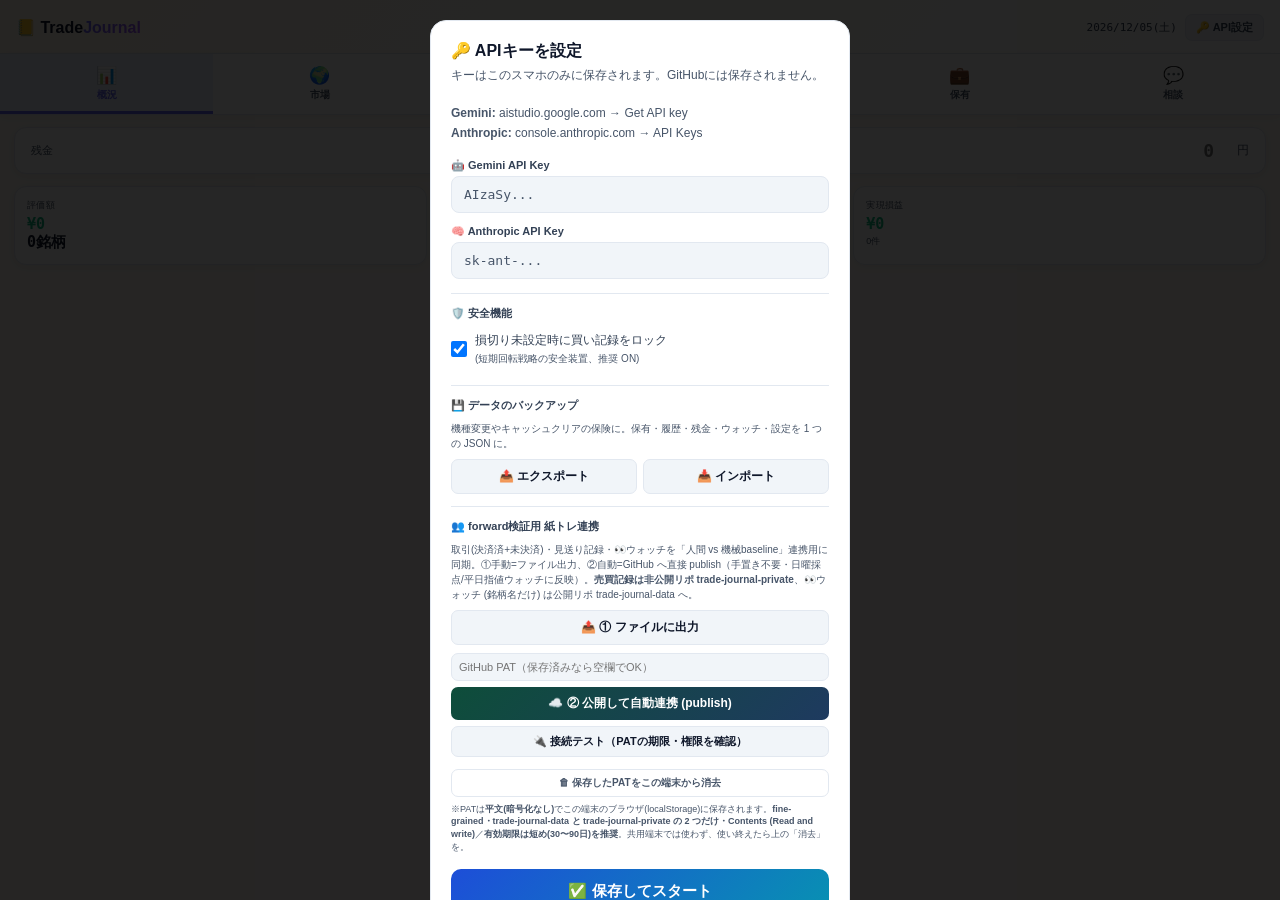
<file: trading_journal.html>
<!DOCTYPE html>
<html lang="ja">
<head>
<meta charset="UTF-8">
<meta name="viewport" content="width=device-width, initial-scale=1.0">
<meta http-equiv="refresh" content="0; url=index.html">
<title>Trade Journal (統合済)</title>
<style>
body{font-family:sans-serif;background:#0b0f18;color:#e2e8f0;padding:40px 20px;text-align:center;line-height:1.7}
a{color:#3b82f6}
</style>
</head>
<body>
<h2>📒 トレードジャーナル機能は <a href="index.html">トップページ</a> に統合されました</h2>
<p>自動的にリダイレクトされます…</p>
<p style="font-size:12px;color:#94a3b8;margin-top:20px">Phase 3 (2026-05-14): URL 一本化のため trading_journal.html を廃止。</p>
</body>
</html>
</file>
